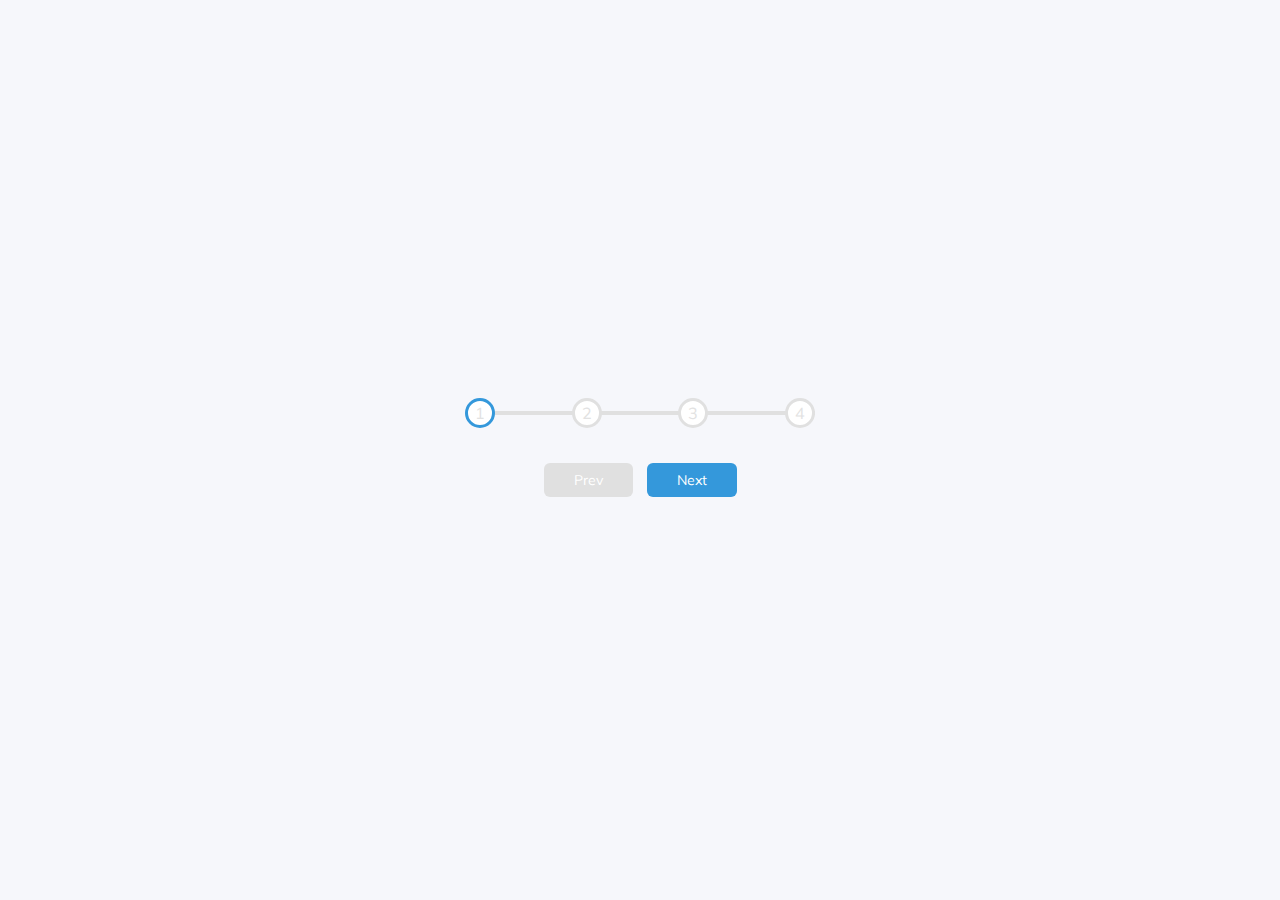
<file: day02-progress-steps/index.html>
<!DOCTYPE html>
<html lang="en">
<head>
    <meta charset="UTF-8">
    <meta http-equiv="X-UA-Compatible" content="IE=edge">
    <meta name="viewport" content="width=device-width, initial-scale=1.0">
    <link rel="stylesheet" href="style.css">
    <title>Progress Steps</title>
</head>
<body>
    <div class="container">
        <div class="progress-container">
            <div class="progress" id="progress"></div>
            <div class="circle active">1</div>
            <div class="circle">2</div>
            <div class="circle">3</div>
            <div class="circle">4</div>
        </div>

        <button class="btn" id="prev" disabled>Prev</button>
        <button class="btn" id="next">Next</button>
    </div>
    <script src="script.js"></script>
</body>
</html>
</file>
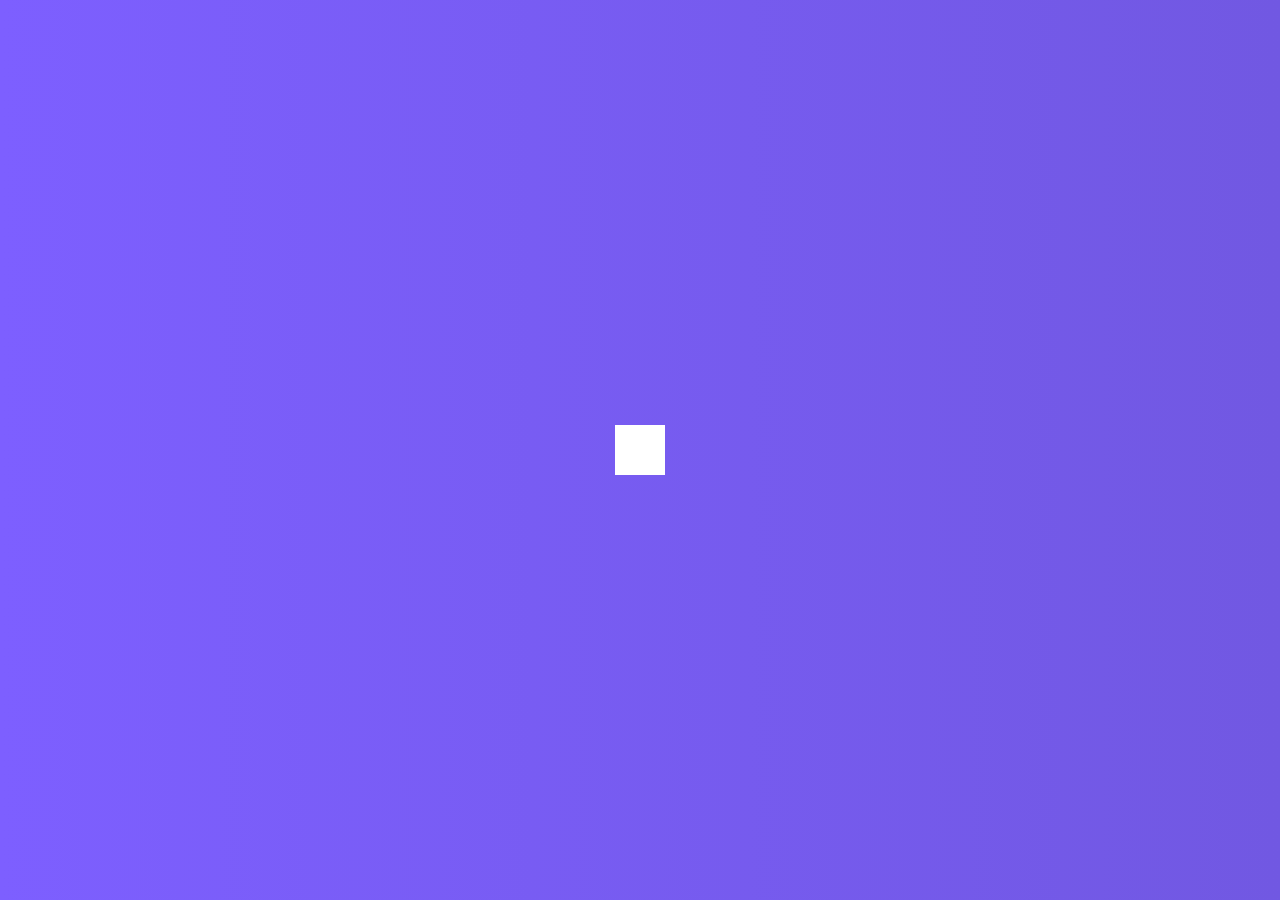
<file: day04-hidden-search-widget/index.html>
<!DOCTYPE html>
<html lang="en">

<head>
    <meta charset="UTF-8" />
    <meta name="viewport" content="width=device-width, initial-scale=1.0" />
    <link rel="stylesheet" href="https://cdnjs.cloudflare.com/ajax/libs/font-awesome/5.14.0/css/all.min.css"
        integrity="sha512-1PKOgIY59xJ8Co8+NE6FZ+LOAZKjy+KY8iq0G4B3CyeY6wYHN3yt9PW0XpSriVlkMXe40PTKnXrLnZ9+fkDaog=="
        crossorigin="anonymous" />
    <link rel="stylesheet" href="style.css" />
    <title>Hidden Search Widget</title>
</head>

<body>
    <div class="search">
        <input type="text" class="input" placeholder="Search...">
        <button class="btn">
            <i class="fas fa-search"></i>
        </button>
    </div>
    <script src="script.js"></script>
</body>

</html>
</file>
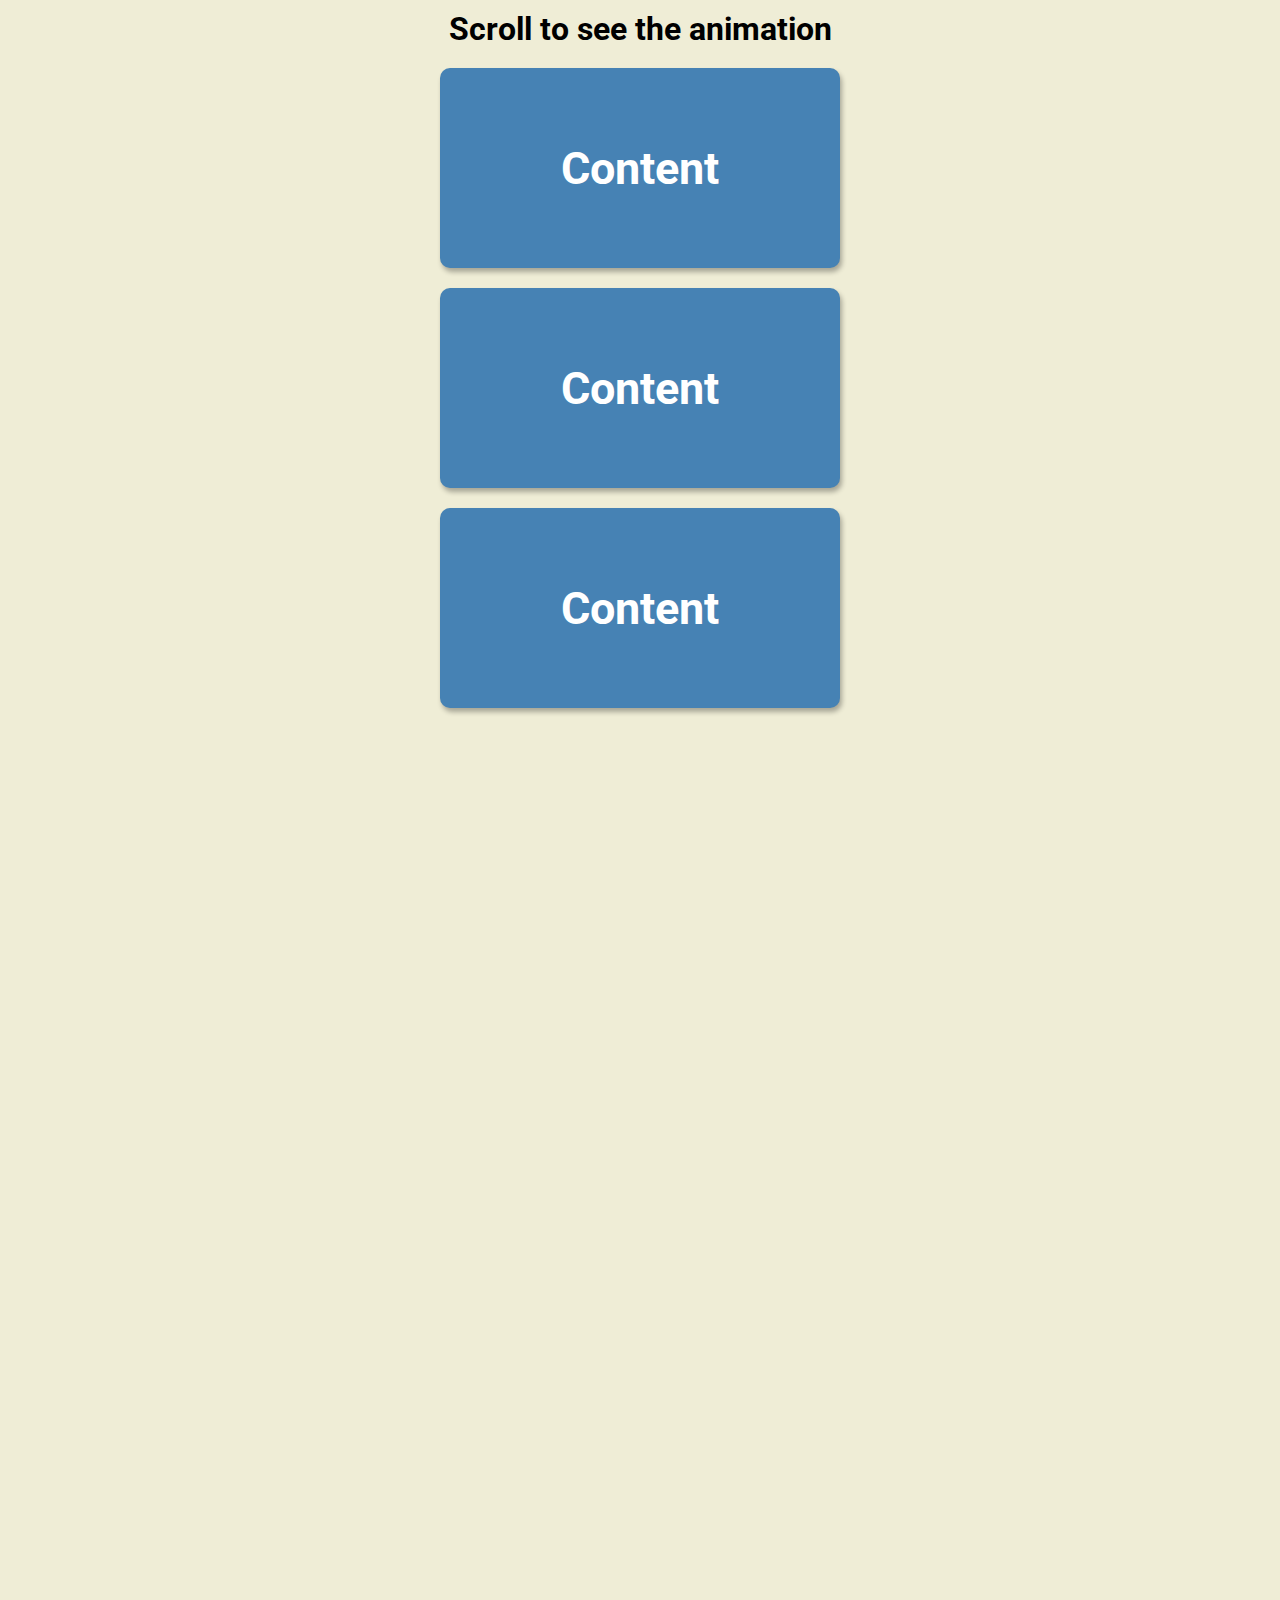
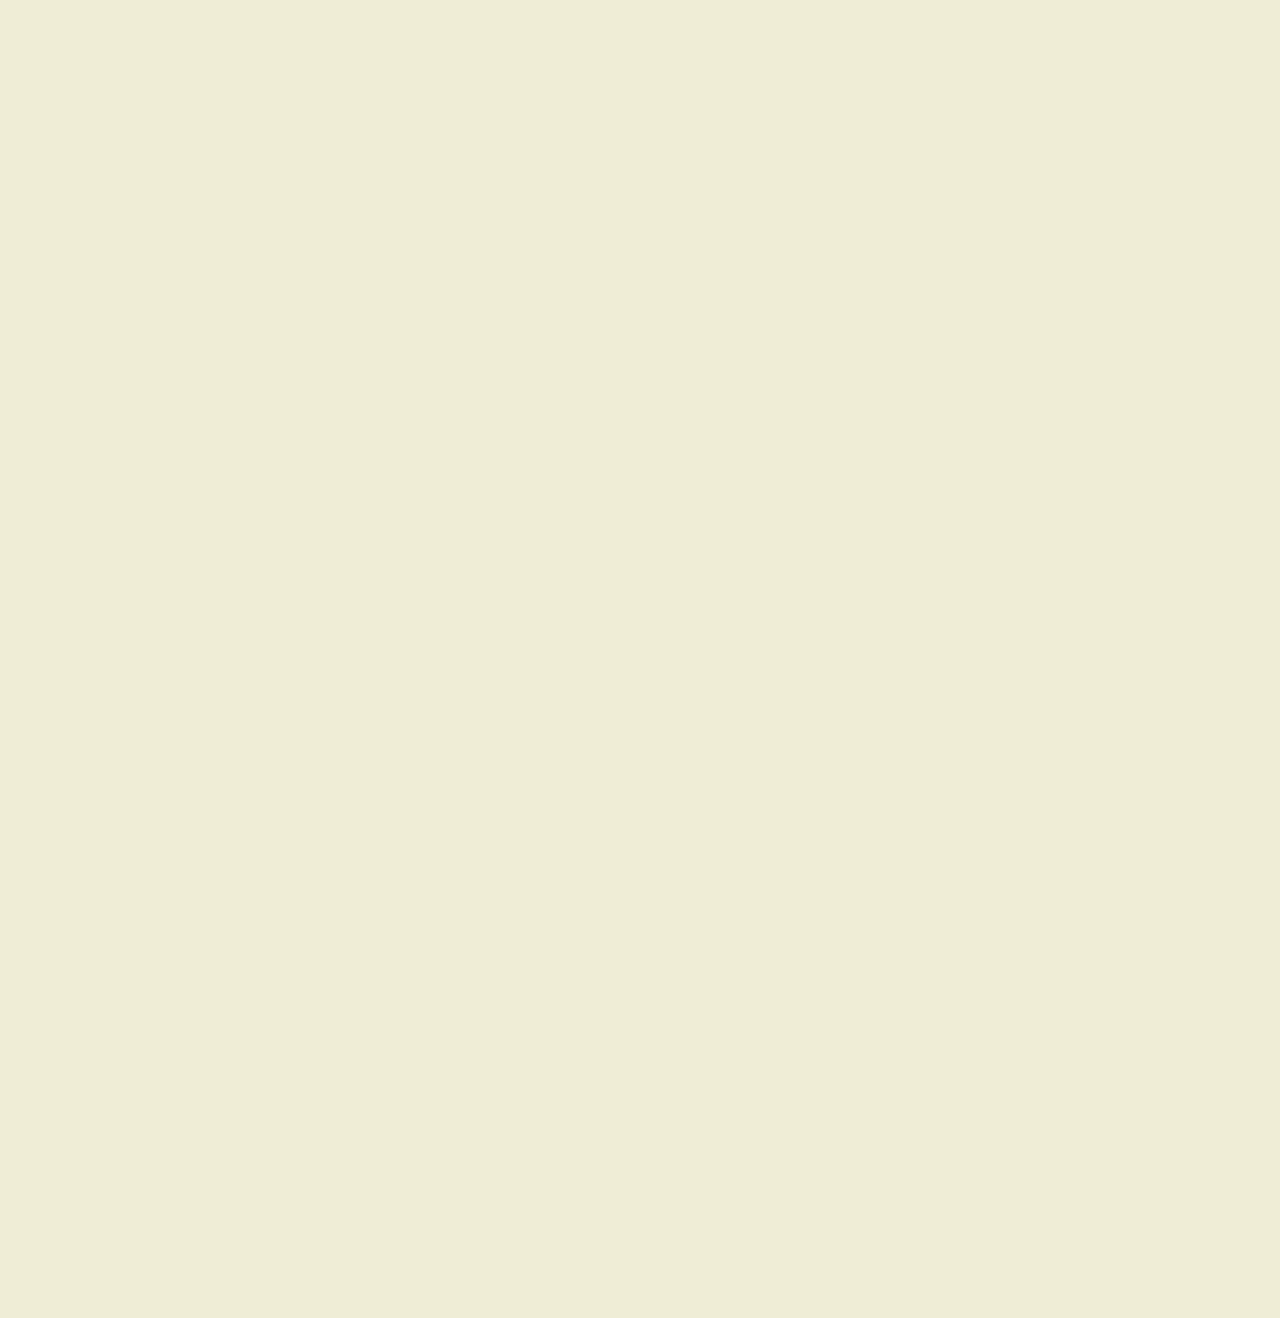
<file: day06-scroll-animation/index.html>
<!DOCTYPE html>
<html lang="en">

<head>
    <meta charset="UTF-8" />
    <meta name="viewport" content="width=device-width, initial-scale=1.0" />
    <link rel="stylesheet" href="style.css" />
    <title>Scroll Animation</title>
</head>

<body>
    <h1>Scroll to see the animation</h1>
    <div class="box">
        <h2>Content</h2>
    </div>
    <div class="box">
        <h2>Content</h2>
    </div>
    <div class="box">
        <h2>Content</h2>
    </div>
    <div class="box">
        <h2>Content</h2>
    </div>
    <div class="box">
        <h2>Content</h2>
    </div>
    <div class="box">
        <h2>Content</h2>
    </div>
    <div class="box">
        <h2>Content</h2>
    </div>
    <div class="box">
        <h2>Content</h2>
    </div>
    <div class="box">
        <h2>Content</h2>
    </div>
    <div class="box">
        <h2>Content</h2>
    </div>
    <div class="box">
        <h2>Content</h2>
    </div>
    <div class="box">
        <h2>Content</h2>
    </div>
    <div class="box">
        <h2>Content</h2>
    </div>
    <script src="script.js"></script>
</body>

</html>
</file>
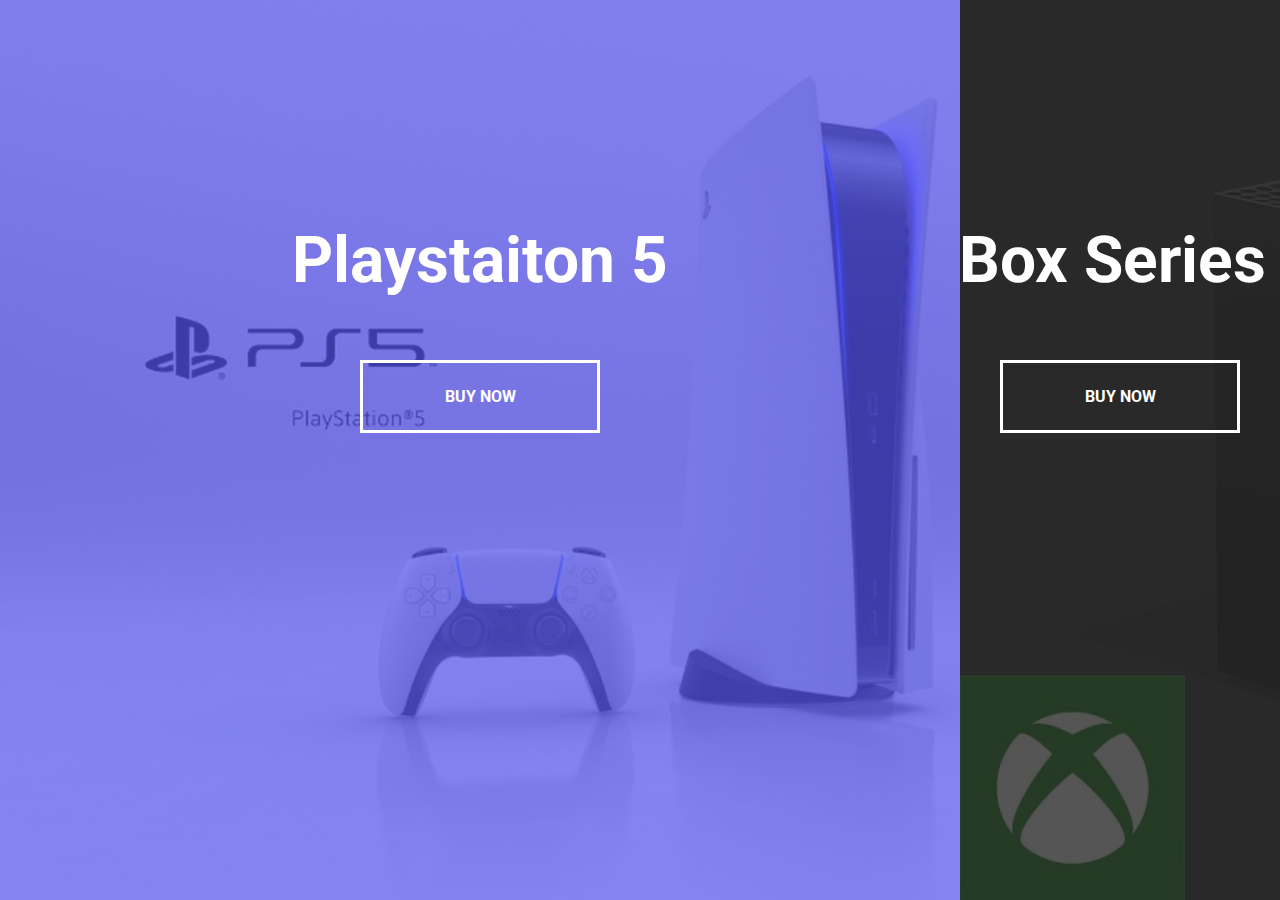
<file: day07-split-landing-page/index.html>
<!DOCTYPE html>
<html lang="en">
<head>
    <meta charset="UTF-8">
    <meta http-equiv="X-UA-Compatible" content="IE=edge">
    <meta name="viewport" content="width=device-width, initial-scale=1.0">
    <link rel="stylesheet" href="style.css">
    <title>Split Landing Page</title>
</head>
<body>
    <div class="container">
        <div class="split left">
            <h1>Playstaiton 5</h1>
            <a href="#" class="btn"> Buy Now</a>
        </div>

        <div class="split right">
            <h1>XBox Series X</h1>
            <a href="#" class="btn"> Buy Now</a>
        </div>
    </div>
    <script src="script.js"></script>
</body>
</html>
</file>
<file: day02-progress-steps/style.css>
@import url('https://fonts.googleapis.com/css?family=Muli&display=swap');

:root{
    --line-border-fill: #3498db;
    --line-border-empty: #e0e0e0;
}

* {
    box-sizing: border-box;
}

body {
    background-color: #f6f7fb;
    font-family: 'Muli', sans-serif;
    display: flex;
    align-items: center;
    justify-content: center;
    height: 100vh;
    overflow: hidden;
    margin: 0;
}

.container{
    text-align: center;
}

.progress-container{
    display: flex;
    justify-content: space-between;
    position: relative;
    margin-bottom: 30px;
    max-width: 100%;
    width: 350px;
}

.progress-container::before{
    content: '';
    background-color: var(--line-border-empty);
    position: absolute;
    top: 50%;
    left: 0;
    transform: translateY(-50%);
    height: 4px;
    width: 100%;
    z-index: -1;
    transition: 0.4s ease;
}


.progress{
    background-color: var(--line-border-fill);
    position: absolute;
    top: 50%;
    left: 0;
    transform: translateY(-50%);
    height: 4px;
    width: 0%;
    z-index: -1;
    transition: 0.4s ease;
}

.circle{
    background-color: #fff;
    color:#e2e2e2;
    border-radius: 50%;
    height: 30px;
    width: 30px;
    display: flex;
    align-items: center;
    justify-content: center;
    border: 3px solid var(--line-border-empty);
    transition: 0.4s ease;
}



.circle.active{
    border-color:var(--line-border-fill);
}

.btn{
    background-color: var(--line-border-fill);
    color: #fff;
    border: 0;
    border-radius: 6px;
    cursor: pointer;
    font-family: inherit;
    padding: 8px 30px;
    margin: 5px;
    font-size: 14px;
}

.btn:active{
    transform: scale(0.98);
}

.btn:focus{
    outline: 0;
}

.btn:disabled{
    background-color: var(--line-border-empty);
    cursor: not-allowed;
}
</file>
<file: day04-hidden-search-widget/style.css>
@import url('https://fonts.googleapis.com/css2?family=Roboto:wght@400;700&display=swap');

* {
    box-sizing: border-box;
}

body {
    background-image: linear-gradient(90deg, #7d5fff, #7158e2);
    font-family: 'Roboto', sans-serif;
    display: flex;
    align-items: center;
    justify-content: center;
    height: 100vh;
    overflow: hidden;
    margin: 0;
}

.search{
    position: relative;
    height: 50px;
}

.search .input{
    background-color: #fff;
    border: 0;
    font-size: 18px;
    padding: 15px;
    height: 50px;
    width: 50px;
    transition: width 0.3s ease;
}

.btn {
    background-color: #fff;
    border:0;
    cursor: pointer;
    font-size: 24px;
    position: absolute;
    top: 0;
    left: 0;
    height: 50px;
    width: 50px;
    transition: transform 0.3s ease;
}

.btn:focus,
.input:focus{
    outline: none;
}

.search.active .input{
    width: 200px;
}

.search.active .btn{
    transform: translateX(198px);
}
</file>
<file: day06-scroll-animation/style.css>
@import url('https://fonts.googleapis.com/css2?family=Roboto:wght@400;700&display=swap');

* {
    box-sizing: border-box;
}

body {
    background-color: #efedd6;
    font-family: 'Roboto', sans-serif;
    display: flex;
    flex-direction: column;
    align-items: center;
    justify-content: center;
    margin: 0;
    overflow-x: hidden;
}

h1 {
    margin: 10px;
}

.box {
    background-color: steelblue;
    color: #fff;
    display: flex;
    align-items: center;
    justify-content: center;
    width: 400px;
    height: 200px;
    margin: 10px;
    border-radius: 10px;
    box-shadow: 2px 4px 5px rgba(0, 0, 0, 0.3);
    transform: translateX(400%);
    transition: transform 0.4s ease;
}

.box:nth-of-type(even) {
    transform: translateX(-400%);
}

.box.show {
    transform: translateX(0);
}

.box h2 {
    font-size: 45px;
}
</file>
<file: day07-split-landing-page/style.css>
@import url('https://fonts.googleapis.com/css2?family=Roboto:wght@400;700&display=swap');

:root {
    --left-bg-color: rgba(87, 84, 236, 0.7);
    --right-bg-color: rgba(43, 43, 43, 0.8);
    --left-btn-hover-color: rgba(87, 84, 236, 1);
    --right-btn-hover-color: rgba(28, 122, 28, 1);

    --hover-width:75%;
    --other-width:25%;

    --speed:1000ms;
}

* {
    box-sizing: border-box;
}

body {
    font-family: 'Roboto', sans-serif;
    height: 100vh;
    margin: 0;
    overflow-x: hidden;
}

h1 {
    font-size: 4rem;
    color: #fff;
    position: absolute;
    left: 50%;
    top: 20%;
    transform: translateX(-50%);
    white-space: nowrap;
}

.btn {
    position: absolute;
    display: flex;
    align-items: center;
    justify-content: center;
    left: 50%;
    top: 40%;
    transform: translateX(-50%);
    text-decoration: none;
    color: #fff;
    border: #fff solid 0.2rem;
    font-size: 1rem;
    font-weight: bold;
    text-transform: uppercase;
    width: 15rem;
    padding: 1.5rem;
}

.split.left .btn:hover{
    background-color: var(--left-btn-hover-color);
    border-color: var(--left-btn-hover-color);
}

.split.right .btn:hover{
    background-color: var(--right-btn-hover-color);
    border-color: var(--right-btn-hover-color);
}

.container {
    position: relative;
    width: 100%;
    height: 100%;
    background: #333;
}

.split {
    position: absolute;
    width: 50%;
    height: 100%;
    overflow: hidden;
}

.split.left {
    left: 0;
    background: url('ps.jpg');
    background-repeat: no-repeat;
    background-size: cover;
}

.split.left::before {
    content: '';
    position: absolute;
    width: 100%;
    height: 100%;
    background-color: var(--left-bg-color);
}



.split.right {
    right: 0;
    background: url('xbox.jpg');
    background-repeat: no-repeat;
    background-size: cover;
}

.split.right::before {
    content: '';
    position: absolute;
    width: 100%;
    height: 100%;
    background-color: var(--right-bg-color);
}

.split.right, 
.split.left, 
.split.right::before, 
.split.left::before{
    transition: all var(--speed) ease-in-out;
}



.hover-left .left{
    width: var(--hover-width);
}

.hover-left .right{
    width: var(--other-width);
}


.hover-right .right{
    width: var(--hover-width);
}

.hover-right .left{
    width: var(--other-width);
}

@media (max-width:800px){
    h1{
        font-size: 2rem;
        top:300%;
    }

    .btn{
        padding: 1.2rem;
        width:12rem;
    }
}
</file>
